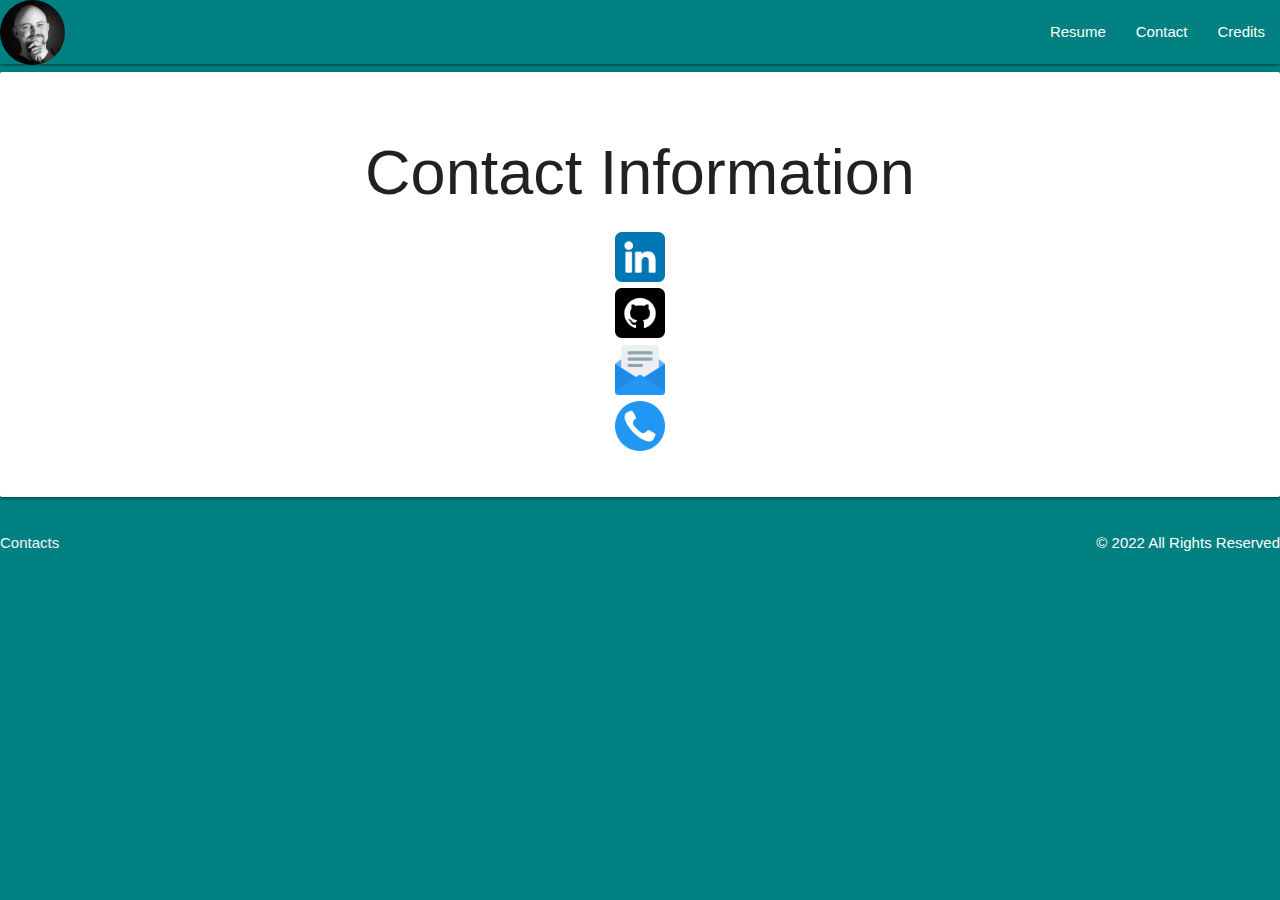
<file: contact.html>
<!DOCTYPE html>
<html lang="en">
<head>
    <meta charset="UTF-8">
    <meta http-equiv="X-UA-Compatible" content="IE=edge">
    <meta name="viewport" content="width=device-width, initial-scale=1.0">
    <link rel="stylesheet" href="./style.css">
    <link rel="stylesheet" href="https://cdnjs.cloudflare.com/ajax/libs/materialize/1.0.0/css/materialize.min.css">
    <link href="https://fonts.googleapis.com/icon?family=Material+Icons" rel="stylesheet">
    
    <title>David Barbour Portfolio</title>
</head>
<body>
    <nav>
        <style>
            .nav-wrapper {
                background-color: teal;
            }
        </style>
        <div class="nav-wrapper">
          <a href="index.html" class="brand-logo"><img class="headshot" src="images/headshot.png" height="65" width="65"></a>
          <ul id="nav-mobile" class="right hide-on-med-and-down">
            <li><a href="resume.html">Resume</a></li>
            <li><a href="contact.html">Contact</a></li>
            <li><a href="credits.html">Credits</a></li>
          </ul>
        </div>
      </nav>
      <div class=""></div>
  <div class="card">
    <div class="card-content">
      <h1 style="text-align: center;">Contact Information</h1>
      <ul class="center-align">
        <li><a href="https://www.linkedin.com/in/david-barbour/" target="_blank"><img style="image-" class="responsive-img" src="images/linkedin.png" height="50px" width="50px"> </a></li>
        <li><a href="https://github.com/BarbourD" target="_blank"><img class="responsive-img" src="images/github.png" height="50px" width="50px"> </a></li>
         <li><a href="mailto:barbour.davidr@gmail.com" target="_blank"><img class="responsive-img" src="images/email.png" height="50px" width="50px"> </a></li>
         <li><a href="tel:7209346997" target="_blank"><img class="responsive-img" src="images/call.png" height="50px" width="50px"> </a></li>

       
      </ul>
    </div>
  </div>
  <style>
    .page-footer {
        background-color: teal;
    }
  </style>
<footer class="page-footer">
   <div class="right"> © 2022 All Rights Reserved </div> 
    <div class="left"><a class="grey-text text-lighten-4" href="contact.html">Contacts</a></div>
</footer>



    <script src="https://code.jquery.com/jquery-3.6.0.min.js"
    integrity="sha256-/xUj+3OJU5yExlq6GSYGSHk7tPXikynS7ogEvDej/m4=" crossorigin="anonymous" defer></script>
    <script src="./script.js" defer></script>
    <script src="https://cdnjs.cloudflare.com/ajax/libs/materialize/1.0.0/js/materialize.min.js"></script>
</body>
</html>
</file>
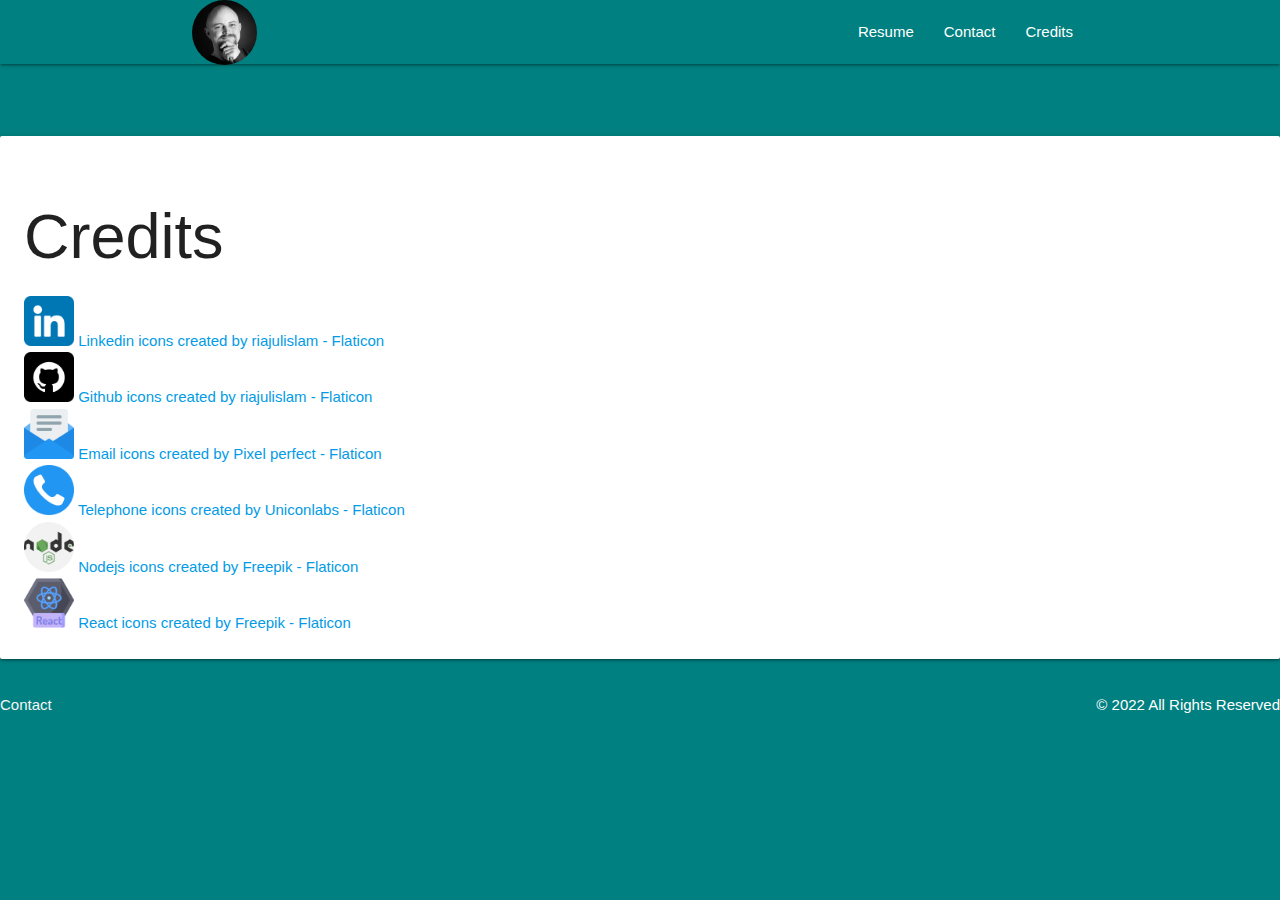
<file: credits.html>
<!DOCTYPE html>
<html lang="en">
<head>
    <meta charset="UTF-8">
    <meta http-equiv="X-UA-Compatible" content="IE=edge">
    <meta name="viewport" content="width=device-width, initial-scale=1.0">
    <link rel="stylesheet" href="./style.css">
    <link rel="stylesheet" href="https://cdnjs.cloudflare.com/ajax/libs/materialize/1.0.0/css/materialize.min.css">
    <link href="https://fonts.googleapis.com/icon?family=Material+Icons" rel="stylesheet">

    
    <title>David Barbour Portfolio</title>
</head>
<body>
  <header>
    <nav class="nav-wrapper">
      <style>
        .nav-wrapper {
          background-color: teal;
        }
      </style>
      <div class="container">
        <div class="left brand-logo"><a href="index.html"><img class="headshot" src="images/headshot.png" height="65" width="65"></a>
        </div>
        <a href="" class="sidenav-trigger" data-target="mobile-menu">
          <i class="material-icons">menu</i>
        </a>
        <ul class="right hide-on-med-and-down">
            <li><a href="resume.html">Resume</a></li>
            <li><a href="contact.html">Contact</a></li>
            <li><a href="credits.html">Credits</a></li>
        </ul>
        <ul class="sidenav grey lighten-2" id="mobile-menu">
            <li><a href="resume.html">Resume</a></li>
            <li><a href="contact.html">Contact</a></li>
            <li><a href="credits.html">Credits</a></li>
        </ul>
      </div>
    </nav>
  </header>

<div class="card">
  <div class="card-content">
        <h1>Credits</h1>
        <p><img class="responsive-img" src="images/linkedin.png" height="50px" width="50px"> <a class="right-align" href="https://www.flaticon.com/free-icons/linkedin" title="linkedin icons">Linkedin icons created by riajulislam - Flaticon</a></p>
        <p><img class="responsive-img" src="images/github.png" height="50px" width="50px"> <a href="https://www.flaticon.com/free-icons/github" title="github icons">Github icons created by riajulislam - Flaticon</a></p>
       <p><img class="responsive-img" src="images/email.png" height="50px" width="50px">
        <a href="https://www.flaticon.com/free-icons/email" title="email icons">Email icons created by Pixel perfect - Flaticon</a></p>
        <p><img class="responsive-img" src="images/call.png" height="50px" width="50px">
        <a href="https://www.flaticon.com/free-icons/telephone" title="telephone icons">Telephone icons created by Uniconlabs - Flaticon</a></p>
        <p><img class="responsive-img" src="images/nodejs.png" height="50px" width="50px">
        <a href="https://www.flaticon.com/free-icons/nodejs" title="nodejs icons">Nodejs icons created by Freepik - Flaticon</a></p>
        <p><img class="responsive-img" src="images/react.png" height="50px" width="50px">
        <a href="https://www.flaticon.com/free-icons/react" title="react icons">React icons created by Freepik - Flaticon</a></p>
  </div>
</div>    

      <style>
        .page-footer {
            background-color: teal;
        }
      </style>
  <footer class="page-footer">
      <div class="right">© 2022 All Rights Reserved</div> 
      <div class="left"><a class="grey-text text-lighten-4 right" href="contact.html">Contact</a></div>
  </footer>


   





    <script src="https://code.jquery.com/jquery-3.6.0.min.js"
    integrity="sha256-/xUj+3OJU5yExlq6GSYGSHk7tPXikynS7ogEvDej/m4=" crossorigin="anonymous" defer></script>
    <script src="./script.js" defer></script>
    <script src="https://cdnjs.cloudflare.com/ajax/libs/materialize/1.0.0/js/materialize.min.js"></script>
    <script>
      $(document).ready(function(){
          $('.sidenav').sidenav();
      })
    </script>
</body>
</html>
</file>
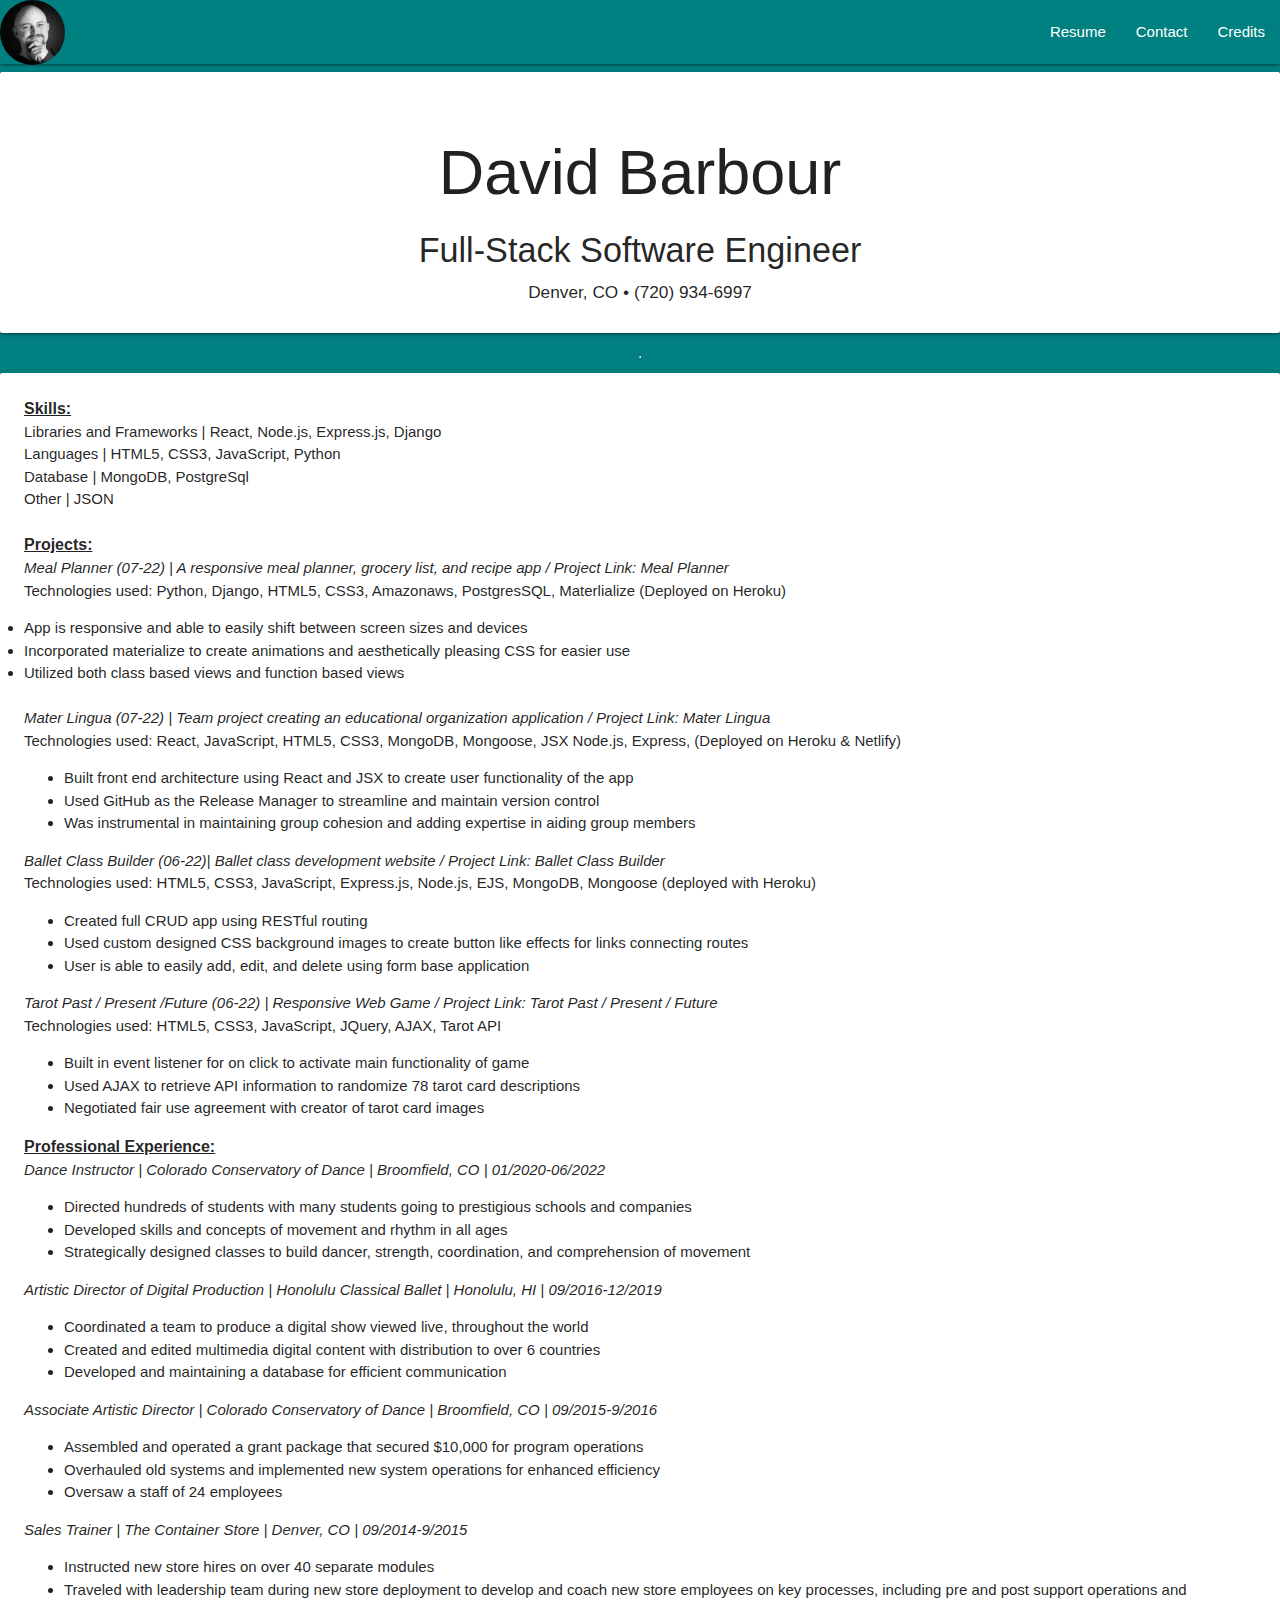
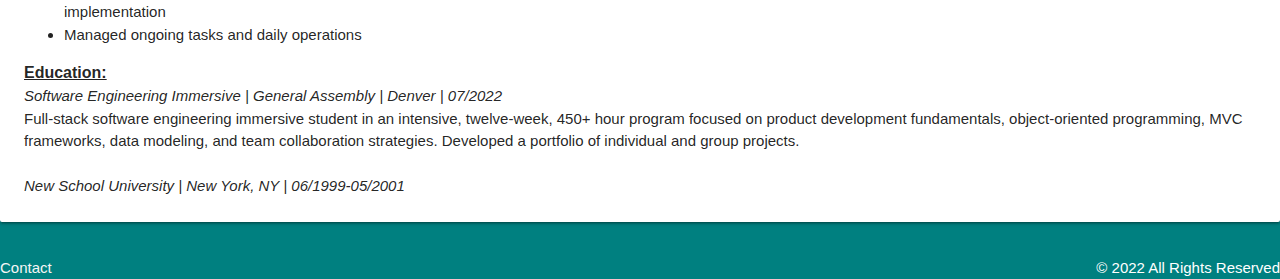
<file: resume.html>
<!DOCTYPE html>
<html lang="en">
<head>
    <meta charset="UTF-8">
    <meta http-equiv="X-UA-Compatible" content="IE=edge">
    <meta name="viewport" content="width=device-width, initial-scale=1.0">
    <link rel="stylesheet" href="./style.css">
    <link rel="stylesheet" href="https://cdnjs.cloudflare.com/ajax/libs/materialize/1.0.0/css/materialize.min.css">

    
    <title>David Barbour Portfolio</title>
</head>
<body>
    <nav>
        <style>
            .nav-wrapper {
                background-color: teal;
            }
        </style>
        <div class="nav-wrapper">
          <a href="index.html" class="brand-logo"><img class="headshot" src="images/headshot.png" height="65" width="65"></a>
          <ul id="nav-mobile" class="right hide-on-med-and-down">
            <li><a href="resume.html">Resume</a></li>
            <li><a href="contact.html">Contact</a></li>
            <li><a href="credits.html">Credits</a></li>
          </ul>
        </div>
      </nav>
      
<div class="card">
  <div class="card-content">
      <h1 style="text-align: center;">David Barbour</h1>
      <h4 style="text-align: center;">Full-Stack Software Engineer</h4>
      <h6 style="text-align: center;">Denver, CO • (720) 934-6997</h6>
  </div>
</div>
    <hr>
<div class="card">
  <div class="card-content">
    <p> <p style="font-weight: bold; text-decoration: underline; font-size: medium;">Skills:</p>
  
          Libraries and Frameworks | React, Node.js, Express.js, Django
          <br />
          Languages | HTML5, CSS3, JavaScript, Python  
          <br />
          Database | MongoDB, PostgreSql
          <br />
          Other | JSON
          
          <br />
          <br />
          <p style="font-weight: bold; text-decoration: underline; font-size: medium;"> Projects:</p>
         
          <p style="font-style: italic;"> Meal Planner (07-22) |  A responsive meal planner, grocery list, and recipe  app / Project Link: Meal Planner</p>
          <p>Technologies used: Python, Django, HTML5, CSS3, Amazonaws, PostgresSQL, Materlialize (Deployed on Heroku)</p>
          <ul class="browser-default"></ul>
            <li>App is responsive and able to easily shift between screen sizes and devices</li>
            <li>Incorporated materialize to create animations and aesthetically pleasing CSS for easier use</li>
            <li>Utilized  both class based views and function based views</li>
          </ul>
         
          <br />
          <p style="font-style: italic;">Mater Lingua (07-22) |  Team project creating an educational organization application / Project Link: Mater Lingua</p>
         
          <p>Technologies used: React, JavaScript, HTML5, CSS3, MongoDB, Mongoose, JSX Node.js, Express, (Deployed on Heroku & Netlify)</p> 
          <ul class="browser-default">
            
            <li>Built front end architecture using  React and JSX to create user functionality of the app</li>
            <li>Used GitHub as the Release Manager to streamline and maintain version control</li>
            <li>Was instrumental in maintaining group cohesion and adding expertise in aiding group members </li>
          </ul>
          
          <p style="font-style: italic;">Ballet Class Builder (06-22)| Ballet class development website / Project Link: Ballet Class Builder</p>
          
          <p>Technologies used: HTML5, CSS3, JavaScript, Express.js, Node.js, EJS, MongoDB, Mongoose (deployed with Heroku)</p>
          <ul class="browser-default">
            <li>Created full CRUD app using RESTful routing</li>
            <li>Used custom designed CSS background images to create button like effects for links connecting routes</li>
            <li>User is able to easily add, edit, and delete using form base application</li>
          </ul>
         
          
          <p style="font-style: italic;">Tarot Past / Present /Future (06-22) | Responsive Web Game / Project Link: Tarot Past / Present / Future</p>
          
          <p>Technologies used: HTML5, CSS3, JavaScript, JQuery, AJAX, Tarot API</p>
          <ul class="browser-default">
          <li>Built in event listener for on click to activate main functionality of game</li>
          
          <li>Used AJAX to retrieve API information to randomize 78 tarot card descriptions</li>
          
          <li>Negotiated fair use agreement with creator of tarot card images</li>
          </ul>
          
          <p style="font-weight: bold; text-decoration: underline; font-size: medium;">Professional Experience:</p>
          <p style="font-style: italic;">Dance Instructor | Colorado Conservatory of Dance | Broomfield, CO | 01/2020-06/2022</p>
          <ul class="browser-default">
            <li>Directed hundreds of students with many students going to prestigious schools and companies</li>
            <li>Developed skills and concepts of movement and rhythm in all ages</li>
            <li>Strategically designed classes to build dancer, strength, coordination, and comprehension of movement</li>
          </ul>
            
          <p style="font-style: italic;">Artistic Director of Digital Production | Honolulu Classical Ballet | Honolulu, HI | 09/2016-12/2019</p>
          <ul class="browser-default">
            <li>Coordinated a team to produce a digital show viewed live, throughout the world</li>
            <li>Created and edited multimedia digital content with distribution to over 6 countries</li>
            <li>Developed and maintaining a  database for efficient communication</li>
          </ul>

          <p style="font-style: italic;">Associate Artistic Director | Colorado Conservatory of Dance | Broomfield, CO | 09/2015-9/2016</p>
          <ul class="browser-default">
            <li>Assembled and operated a grant package that secured $10,000 for program operations</li>
            <li>Overhauled old systems and implemented new system operations for enhanced efficiency</li> 
            <li>Oversaw a staff of 24 employees</li> 
          </ul>

          <p style="font-style: italic;">Sales Trainer | The Container Store | Denver, CO | 09/2014-9/2015</p>
          <ul class="browser-default">

            <li>Instructed new store hires on over 40 separate modules</li>
           
            <li>Traveled with leadership team during new store deployment to develop and coach new store employees on key processes, including pre and post support operations and implementation</li>
            
            <li>Managed ongoing tasks and daily operations</li>
          </ul>
          
          <p style="font-weight: bold; font-size: medium; text-decoration: underline;">Education:</p>
          
          <p style="font-style: italic;"> Software Engineering Immersive | General Assembly | Denver | 07/2022</p>
          Full-stack software engineering immersive student in an intensive, twelve-week, 450+ hour program focused on product development fundamentals, object-oriented programming, MVC frameworks, data modeling, and team collaboration strategies. Developed a portfolio of individual and group projects.
          <br /><br />
          <p style="font-style: italic;">New School University | New York, NY | 06/1999-05/2001</p>
        </p>
  </div>
</div>
      <style>
        .page-footer {
            background-color: teal;
        }
      </style>


    <footer class="page-footer">
      <div class="right">© 2022 All Rights Reserved</div> 
      <div class="left"><a class="grey-text text-lighten-4 right" href="contact.html">Contact</a></div>
    </footer>
  

   





    <script src="https://code.jquery.com/jquery-3.6.0.min.js"
    integrity="sha256-/xUj+3OJU5yExlq6GSYGSHk7tPXikynS7ogEvDej/m4=" crossorigin="anonymous" defer></script>
    <script src="./script.js" defer></script>
    <script src="https://cdnjs.cloudflare.com/ajax/libs/materialize/1.0.0/js/materialize.min.js"></script>
</body>
</html>
</file>
<file: style.css>
body  {
    display: flex;
    min-height: 100vh;
    flex-flow: column wrap;
    background-color: teal;
}

main {
    flex: grow 1;
}

footer {
    padding-top: 0;
    text-align: right;
}

.headshot {
    border-radius: 50%;
}

.page-footer {
    background-color: teal;
}
</file>
